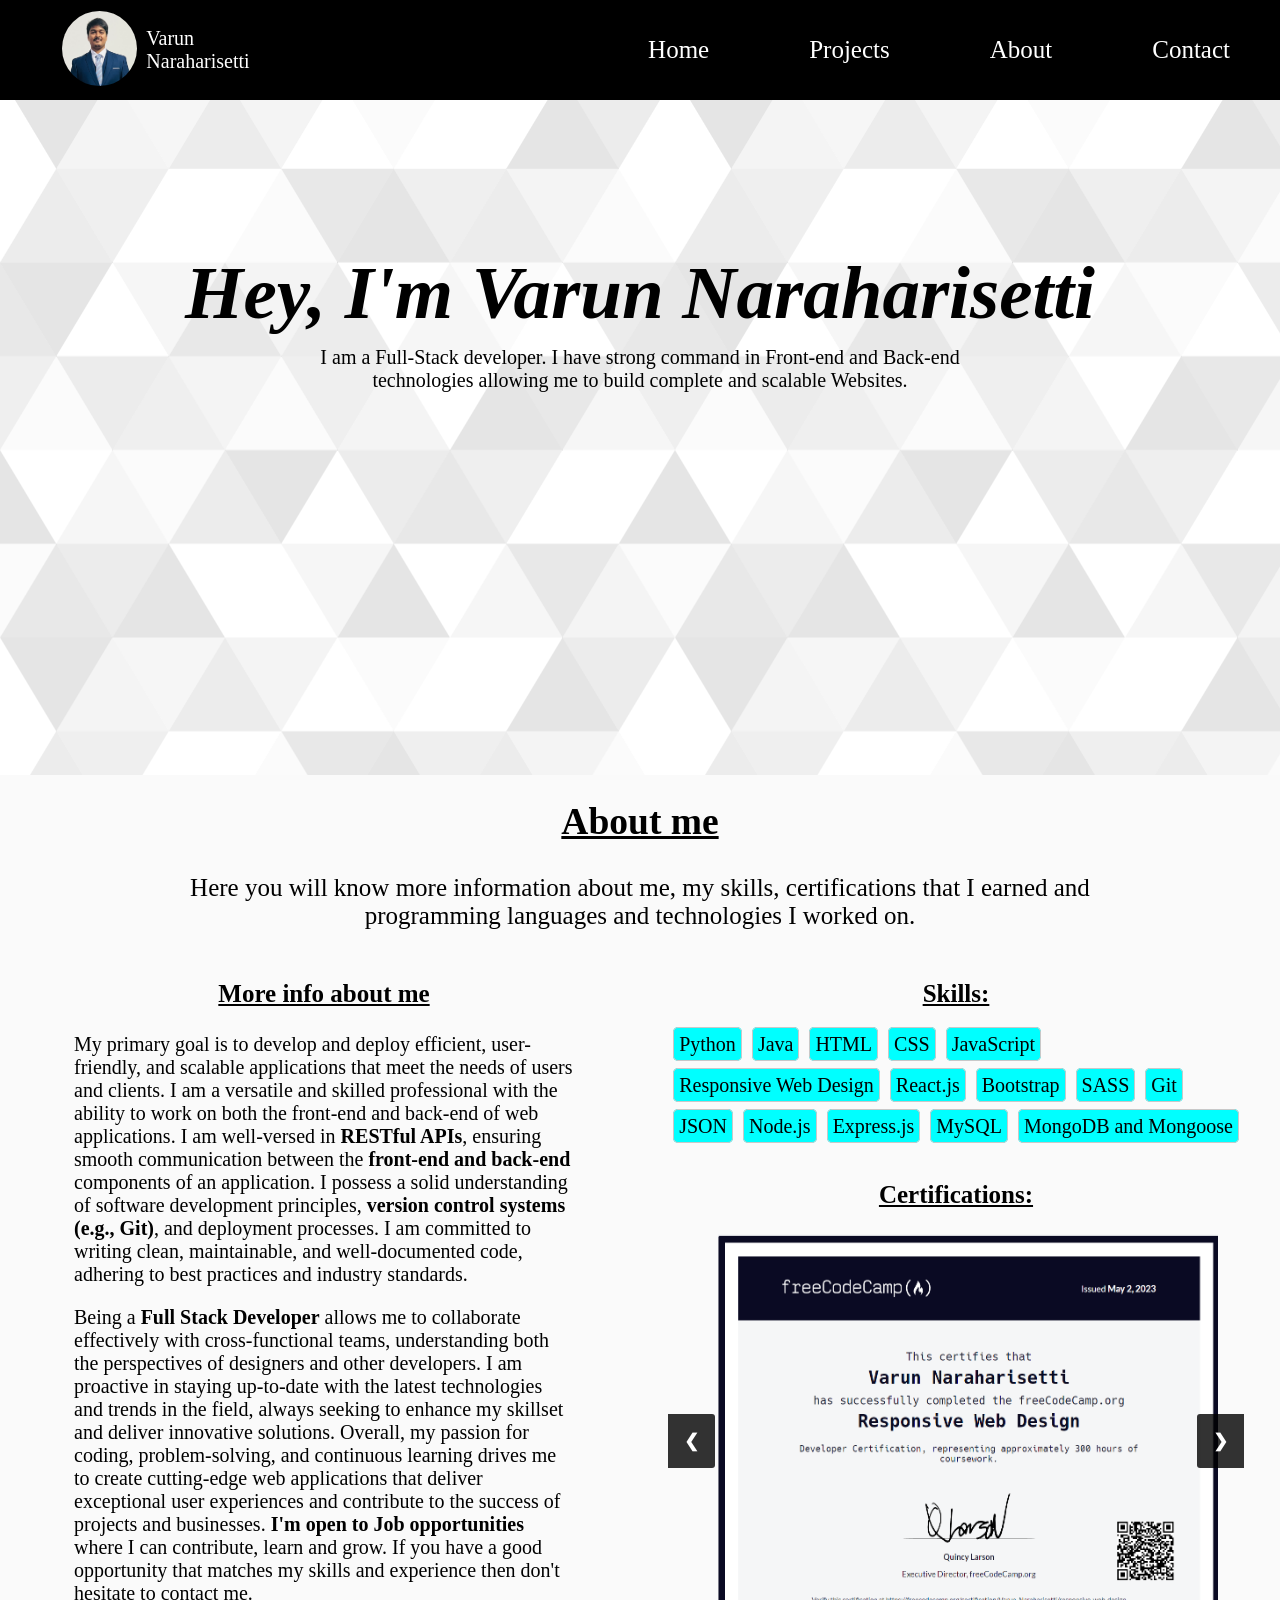
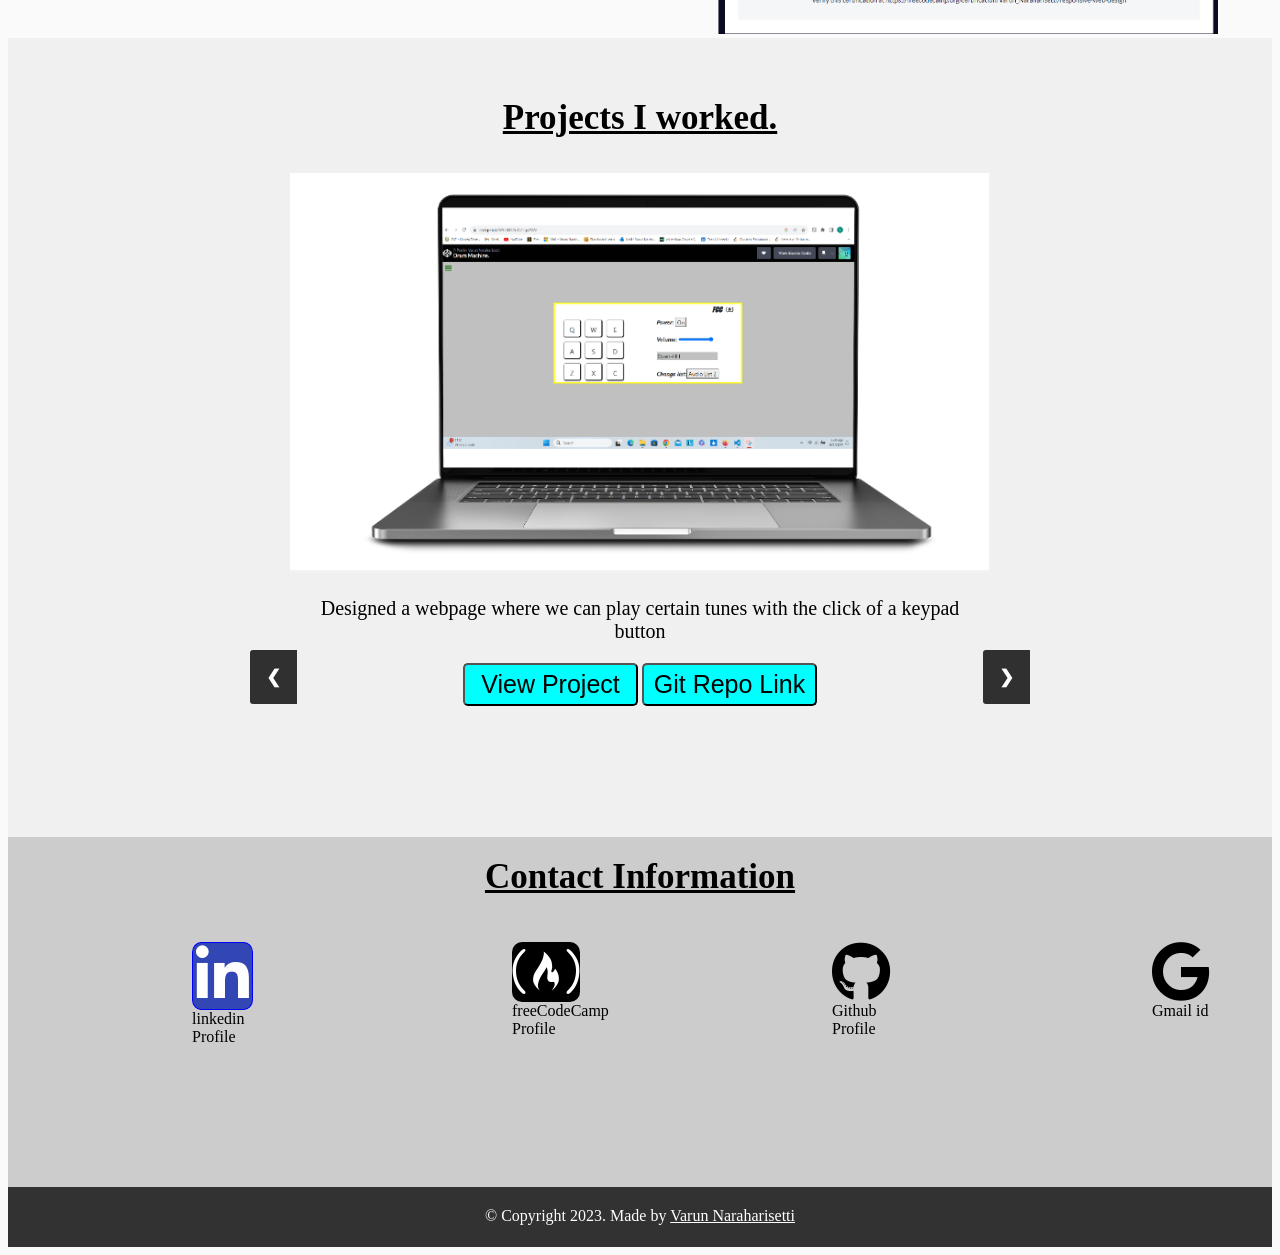
<file: index1.html>
<!DOCTYPE html>
<!--<html lang="en">-->
  <head>
    <meta charset="UTF-8">
    <meta name="viewport" content="width=device-width, initial-scale=1.0">
    <link rel="stylesheet" href="styles.css">
    <link rel="stylesheet" href="https://use.fontawesome.com/releases/v5.8.2/css/all.css">
    <title>Personal Portfolio</title>
  </head>
  <body>
    <header>
      <navbar id="navbar">
        <div class="profile-name">
            <a href=""><img src="passport_photo.jpg" alt="profile photo"></a>
            <a href=""><span>Varun Naraharisetti</span></a>
        </div>
        <div class="index">
            <span>
                <a href="#welcome-section">
                    <div id="div"><p>Home</p></div>
                </a>
            </span>
            <span><a href="#projects">
                <div id="div"><p>Projects</p></div>
                </a>
            </span>
            <span><a href="#about">
                <div id="div"><p>About</p></div>
                </a>
            </span>
            <span>
                <a href="#contact">
                <div id="div"><p>Contact</p></div>
                </a>
            </span>
        </div>
      </navbar>
    </header>
    <!-- <div class="heading"> -->
        <section id="welcome-section">
            <h1><i>Hey, I'm Varun Naraharisetti</i></h1>
            <p>I am a Full-Stack developer. I have strong command in Front-end and Back-end technologies allowing me to build complete and scalable Websites.</p>
            <br>
            <br><br>
            <!--<a href="Resume_V_N.pdf" target="_blank"><u><b><button>Resume</button></b></u></a>-->
        </section>
        <section id="about">
            <div class="aboutme">
                <h2><u>About me</u></h2>
                <p> Here you will know more information about me, my skills, certifications that I earned and programming languages and technologies I worked on.</p>
            </div>
            <div class="split">
                <div class="info">
                    <h3><u>More info about me</u></h3>
                    <p>My primary goal is to develop and deploy efficient, user-friendly, and scalable applications that meet the needs of users and clients.
                        I am a versatile and skilled professional with the ability to work on both the front-end and back-end of web applications.
                        I am well-versed in <b>RESTful APIs</b>, ensuring smooth communication between the <b>front-end and back-end</b> components of an application.
                        I possess a solid understanding of software development principles, <b>version control systems (e.g., Git)</b>, and deployment processes. 
                        I am committed to writing clean, maintainable, and well-documented code, adhering to best practices and industry standards.
                    </p>
                    <p> Being a <b>Full Stack Developer</b> allows me to collaborate effectively with cross-functional teams, understanding both the perspectives of designers and other developers. 
                    I am proactive in staying up-to-date with the latest technologies and trends in the field, always seeking to enhance my skillset and deliver innovative solutions.
                    Overall, my passion for coding, problem-solving, and continuous learning drives me to create cutting-edge web applications that deliver exceptional user experiences and contribute to the success of projects and businesses.
                    <b>I'm open to Job opportunities</b> where I can contribute, learn and grow. If you have a good opportunity that matches my skills and experience then don't hesitate to contact me.
                    </p>
                </div>
                <div class="skillset">
                    <h3 ><u>Skills:</u></h3>
                    <span>Python</span><span>Java</span><span>HTML</span><span>CSS</span><span>JavaScript</span><br><br>
                    <span>Responsive Web Design</span><span>React.js</span><span>Bootstrap</span><span>SASS</span><span>Git</span><br><br>
                    <span>JSON</span><span>Node.js</span><span>Express.js</span><span>MySQL</span><span>MongoDB and Mongoose</span><br><br>
                    <h3><u>Certifications:</u></h3>
                    <div class="slideshow">
                    <div class="certification fade"><img src="Responsive web design.png"></div>
                    <div class="certification fade"><img src="FrontEnd Libraries.png"></div>
                    <div class="certification fade"><img src="JS .png" ></div>
                    <div class="certification fade"><img src="BackEnd-API.png"></div>
                    <a class="prev " onclick="plusSlides(-1,0)">&#10094;</a>
                    <a class="next " onclick="plusSlides(1,0)">&#10095;</a>
                </div>
            </div>
        </div>
        </section>
        <section id="projects">
            <h3><u>Projects I worked.</u></h3>
                <div class="project fade">
                    <div class="pic">
                        <img src="drum_machine.png" alt="drum machine">
                    </div>
                    <div class="context">
                        <p>Designed a webpage where we can play certain tunes with the click of a keypad button</p>
                        <a href="https://codepen.io/VN7889/full/ZEqqPWV" target="_blank"><button>View Project</button></a>
                        <a href="https://github.com/VN7889/Projects.git" target="_blank"><button> Git Repo Link</button></a>
                    </div>
                </div>
                <div class="project fade">
                    <div class="pic"><img src="Random_quote_machine.png" alt="Random Quotations"></div>
                    <div class="context">
                        <p>By clicking on the button <b>“New Quote”</b> on the website, it will randomly generate a new quotation and its author from the list and also changes the background color of the web page.</p>
                        <a href="https://codepen.io/VN7889/full/mdzLWEe" target="_blank"><button>View Project</button></a>
                        <a href="https://github.com/VN7889/Projects.git" target="_blank"><button> Git Repo Link</button></a>
                    </div>
                </div>
                <div class="project fade">
                    <div class="pic"><img src="markdown_preview.png" alt="Markdown Previewer"></div>
                    <div class="context">
                        <p>Build a webpage which has an Editor and a Preview screen, when a user enters any information in the editor it will render as a HTML mode in the preview Screen. To perform this operation used a library called marked</p>
                        <a href="https://codepen.io/VN7889/full/mdzGLez" target="_blank"><button>View Project</button></a>
                        <a href="https://github.com/VN7889/Projects.git" target="_blank"><button> Git Repo Link</button></a>
                    </div>
                </div>
                <div class="project fade">
                    <div class="pic"><img src="url_shortner.png" alt="URL shortener"></div>
                    <div class="context">
                        <p>Created an API when the user inputs a link and clicks on the POST URL button it will be saved in the database with original URL and short URL and also it will be shown to user in JSON format so the user can access it.</p>
                        <a href="https://github.com/VN7889/boilerplate-project-urlshortener.git" target="_blank"><button> Git Repo Link</button></a>
                    </div>
                </div>
                <div class="project fade">
                    <div class="pic"><img src="file_metadata.png" alt="File Metadata"></div>
                    <div class="context">
                    <p>Created an API when the user uploads a file it returns the metadata information like name of the file, type of the file and its size in bytes. The resulting output is generated in JSON Format.</p>
                    <a href="https://github.com/VN7889/boilerplate-project-filemetadata.git" target="_blank"><button> Git Repo Link</button></a>
                    </div>
                </div>
                <div class="project fade">
                    <div class="pic"><img src="header_parser.png" alt="Header Parser"></div>
                    <div class="context"><p>Created an API when the API is called it returns the Ip address, preferred language and Software browser we are using in a JSON format.</p>
                        <a href="https://github.com/VN7889/boilerplate-project-headerparser.git" target="_blank"><button> Git Repo Link</button></a>
                    </div>
                </div>
                <a class=" one" onclick="plusSlides(-1, 1)">&#10094;</a>
                <a class=" two" onclick="plusSlides(1, 1)">&#10095;</a>
            </section>
        <section id="contact">
            <h1><u>Contact Information</u></h1>
            <p class="linkedin"><a href="https://www.linkedin.com/in/n-varun-b09003b1/" rel="linkedin-profile" target="_blank">
            <i class="fab fa-linkedin-in"></i>
            </a><br>
            linkedin Profile
            </p>
            <p class="fcc">
            <a id="profile-link" href="https://www.freecodecamp.org/Varun_Naraharisetti"target="_blank" rel="fCC_profile">
            <i class="fab fa-free-code-camp"> </i>
            </a><br>
            freeCodeCamp Profile
            </p>
            <p class="github">
            <a href="https://github.com/VN7889/Projects.git"target="_blank">
            <i class="fab fa-github"></i>
            </a><br>
            Github Profile
            </p>
            <p class="google">
            <a id="openPopup">
            <i class="fab fa-google"></i>
            </a><br>
            Gmail id
            </p>
            <div class="popup" id="popup">
                <div class="popup-content">
                    <span class="close" id="closePopup">&times;</span>
                    <p>My Email id is <b>varun10597@gmail.com</b></p>
                </div>
            </div>
        </section>
    <!-- </div> -->
    <script src="script.js"></script>
    <section>
        <footer>
            <p>© Copyright 2023. Made by <a href=""><u>Varun Naraharisetti</u></a></p>
        </footer>
    </section>
  </body>
</html>
</file>
<file: styles.css>
body{
  background:rgb(250,250,250);
  font-family: cursive;
}
/*Navigation bar*/
header #navbar div img{
  width:75px;
  height: 75px;
  border-radius: 50px;
}
#navbar div span{
  color: white;
  /* font-family: monospace; */
  font-size: 20px;
}
#navbar div img:hover,#navbar div span:hover{
  color: aqua;
}
.profile-name{
  display: flex;
  align-items: center;
  flex-direction:row;
  justify-content:space-evenly;
}
#navbar {
  display:flex;
  flex-direction:row;
  justify-content:space-between;
  position:fixed;
  inset: 0 0 auto 0;
  width:100%;
  height: 100px;
  background:black;
  margin:0;
  z-index: 1;
}
.index{
  display:flex;
  align-items: center;
  flex-direction:row;
  justify-content:space-around;
}
a{
  text-decoration:none;
  width:calc(100%/3);
}
#navbar a{
  width: 10%;
}
#div {
  text-align:center;
  font-size:25px;
  color:black;
}
#div p{
  /* margin:0 60px; */
  padding: 35px 50px;
  color: white;
}
#div p:hover,#projects a p:hover{
  border: 1px solid black;
  background:black;
  color:blue;
}
/*Projects section*/
#projects{
  max-width: 100%;
  background: rgb(240,240,240);
  color:black;
  height: 750px;
  padding: 25px;
  /* margin-top: 750px; */
}
#projects h3{
  /* font-family:Helvetica; */
  text-align: center;
  font-size: 35px;
}
.pic{
  max-width: 700px;
  margin: 0 auto;
}
.pic img{
  width: 700px;
  height:400px;
  margin: 0 auto;
}
.project{
  margin: 0 auto;
}
.context{
  max-width: 650px;
  margin: 0 auto;
  text-align: center;
}
.context p{
  font-size: 20px;
}
.project button{
  width:175px;
  background-color: aqua; 
  color:black;
  font-size: 25px;
  border-radius: 5px;
  padding: 5px;
}
.project button:hover{
  /* background:black; */
  color:rgb(150,150,0);
  cursor:pointer;
}
.one,.two{
  cursor: pointer;
  position: absolute;
  top: 50%;
  width: auto;
  margin-top: 1800px;
  padding: 16px;
  color: white;
  background-color: rgba(0,0,0,0.8);
  font-weight: bold;
  font-size: 18px;
  transition: 0.6s ease;
  border-radius: 0 3px 3px 0;
  user-select: none;
}
.one{
  left: 250px;
  border-radius: 3px 0 0 3px;
}
.two{
  right:250px;
  border-radius: 3px 0 0 3px;
}
/*Welcome Section*/
#welcome-section{
  top:75px;
  left:0;
  right:0;
  position:absolute;
  height:700px;
  text-align:center;
  background-image: url("BGpic1.png");
}
#welcome-section p{
  font-family:cursive;
  font-size:20px;
  width: 50%;
  margin: 0 auto;
}
#welcome-section h1{
  margin:175px auto 10px auto;
  font-family:cursive;
  text-align:center;
  font-size:75px;
  color:black;
}
#welcome-section button{
  font-size: 35px;
  font-family: cursive;
  color:black;
  border: 1px solid black;
  background-color: aqua;
  padding: 5px;
  margin-top: 5px;
  border-radius: 50px;
  width: 250px;
}
#welcome-section button:hover{
  color: aliceblue;
}
.aboutme{
  margin: 800px auto 0 auto;
  font-size: 25px;
  text-align: center;
  max-width: 900px;
}
.split h3{
  font-size: 25px;
  text-align: center;
}
.info,.skillset span{
  font-size: 20px;
  max-width: 500px;
  margin:0 auto;
}
.info{
  font-family: cursive;
}
.skillset{
  margin: 0 auto;
}
.skillset span{
  border: 1px solid rgb(200,200,200);
  background-color: aqua;
  padding: 5px;
  margin: 5px 5px;
  border-radius: 5px;
  text-align: center;
}
.slideshow img{
  width:500px;
  height:400px;
}
.slideshow {
  max-width: 600px;
  position: relative;
}
.certification {
  display: none;
  margin-left: 50px;
}
.prev, .next {
  cursor: pointer;
  position: absolute;
  top: 50%;
  width: auto;
  margin-top: -22px;
  padding: 16px;
  color: white;
  background-color: rgba(0,0,0,0.8);
  font-weight: bold;
  font-size: 18px;
  transition: 0.6s ease;
  border-radius: 0 3px 3px 0;
  user-select: none;
}
.next {
  right: 0;
  border-radius: 3px 0 0 3px;
}
.prev:hover, .next:hover {
  background-color: rgba(0,0,0,0.8);
  color: white;
}
.fade {
  animation-name: fade;
  animation-duration: 1.5s;
}
@keyframes fade {
  from {opacity: .4}
  to {opacity: 1}
}
.split{
  display: grid;
  grid-template-columns: 1fr 1fr;
  grid-template-rows: 50% 50%;
  grid-template-areas: info skillset;
}
/*Contact Section*/
#contact{
  height:350px;
  width:100%;
  background-color:#ccc;
  margin-top: -30px;
  padding: 0;
}
#contact h1{
  text-align: center;
  font-size: 35px;
  padding-top:20px;
  /* font-family:Helvetica; */
}
.fab{
  font-size: 60px;
}
.fa-linkedin-in{
  border: 1px solid blue;
  padding: 3px;
  color:white;
  background-color: rgb(50, 70, 180);
  border-radius: 15%;
}
.linkedin{
  position:absolute;
  left: 15%;
  width:5px;
  color: black;
}
.fa-free-code-camp{
  color:white;
  background-color: black;
  border-radius:10px;
}
.fcc{
  position:absolute;
  left:40%;
  width:5px;
  color: black;
}
.fa-github{
  color: black;
}
.github{
  position:absolute;
  left: 65%;
  width:5px;
  color: black;
}
.google{
  position:absolute;
  left: 90%;
  color: black;
}
.google:hover{
  cursor: pointer;
}
.popup {
  display: none;
  position: fixed;
  top: 0;
  left: 0;
  width: 100%;
  height: 100%;
  background-color: rgba(0, 0, 0, 0.5); /* Semi-transparent background */
  justify-content: center;
  align-items: center;
}

.popup-content {
  background-color: white;
  padding: 20px;
  border-radius: 5px;
  box-shadow: 0px 0px 10px rgba(0, 0, 0, 0.2);
  text-align: center;
  position: relative;
}
.close {
  position: absolute;
  top: 10px;
  right: 15px;
  font-size: 20px;
  cursor: pointer;
}
footer{
  position: relative;
  top: auto;
  bottom: 0;
  left: 0;
  right: 0;
  height:60px;
  background:rgb(50,50,50);
  color: white;
  text-align: center;
}
footer p{
  margin: 0;
  padding: 20px;
}
footer a{
  color: white;
}
/*Media query if the screen size is 100px or less the designs */
@media (max-width: 1000px){
  #navbar{
    height:50px;
  }
  #div{
    font-size:16px;
  }
  img{
    width:200px;
    height:150px;
  }
  #projects .project-tile{
  display: grid;
  grid-template-columns: repeat(2, minmax(150px, 2fr));
  grid-gap: 25px;
  padding-bottom: 75px;
  padding: 0 75px 37.5px 75px;
}
#projects a p{
    width:200px;
    font-size:15px;
  }
}
</file>
